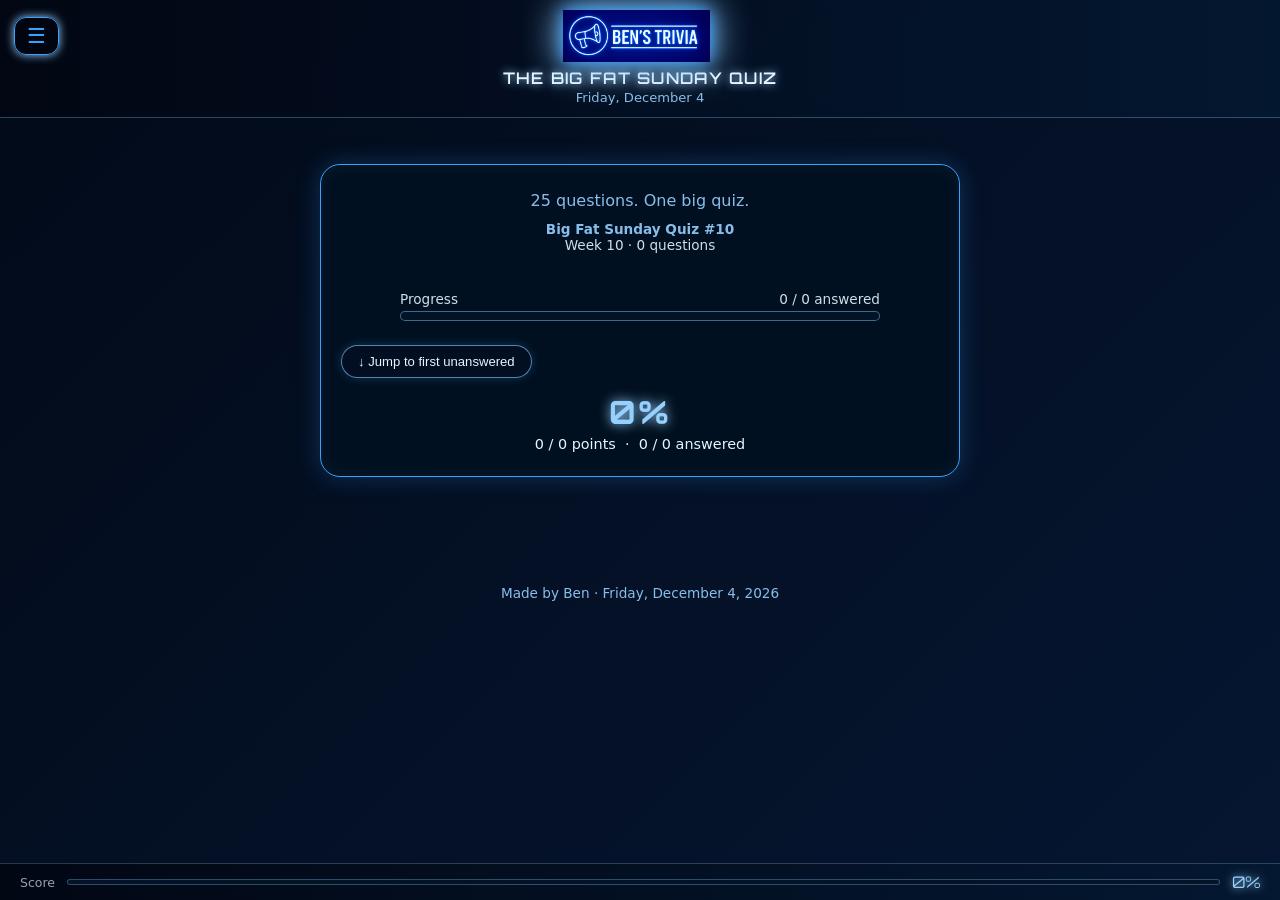
<file: big-fat-sunday-quiz.html>
<!DOCTYPE html>
<html lang="en">
<head>
  <meta charset="utf-8" />
  <link rel="preconnect" href="https://fonts.googleapis.com">
  <link href="https://fonts.googleapis.com/css2?family=Orbitron:wght@700;900&family=Inter:wght@400;500;600&display=swap" rel="stylesheet">
  <meta name="viewport" content="width=device-width, initial-scale=1" />
  <meta property="og:title" content="The Big Fat Sunday Quiz · Ben's Trivia" />
  <meta property="og:description" content="25 questions · Weekly Sunday Challenge · Try beat my score!" />
  <meta property="og:image" content="https://benjy333.github.io/Bens-Trivia/preview.png?v=2" />
  <meta property="og:image:width" content="1200" />
  <meta property="og:image:height" content="630" />
  <meta property="og:url" content="https://benjy333.github.io/Bens-Trivia/big-fat-sunday-quiz.html" />
  <meta property="og:type" content="website" />
  <title>The Big Fat Sunday Quiz</title>
  <link rel="stylesheet" href="style.css" />
  <style>
    .page-title, .score-box .percent, .leaderboard-title { font-family: 'Orbitron', sans-serif; }
    @keyframes bgShift {
      0%   { background-position: 0% 50%; }
      50%  { background-position: 100% 50%; }
      100% { background-position: 0% 50%; }
    }
    body { background: linear-gradient(-45deg, #020713, #041831, #071a3a, #020a18); background-size: 400% 400%; animation: bgShift 18s ease infinite; }
    .global-header { position: fixed; top: 0; left: 0; right: 0; z-index: 120; padding: 10px 14px 12px; background: linear-gradient(90deg, #020713ee, #041831ee); backdrop-filter: blur(10px); border-bottom: 1px solid rgba(150, 208, 255, 0.3); }
    .header-row-top { display: flex; align-items: center; justify-content: space-between; }
    .header-left { display: flex; align-items: center; gap: 12px; }
    .header-logo { height: 52px; width: auto; filter: drop-shadow(0 0 8px var(--neon)) drop-shadow(0 0 18px var(--neon-soft)); }
    .header-row-bottom { margin-top: 6px; text-align: center; }
    .page-title { margin: 0; font-size: 1rem; letter-spacing: 0.08em; text-transform: uppercase; color: var(--text); text-shadow: 0 0 8px var(--neon-soft); }
    .page-date { display: block; margin-top: 2px; font-size: 0.82rem; color: var(--neon-soft); opacity: 0.9; }
    .global-header #menu-btn { background: rgba(0,0,0,.25); border: 1.5px solid var(--neon); color: var(--neon); font-size: 1.3rem; padding: 6px 12px; border-radius: 12px; cursor: pointer; box-shadow: 0 0 10px var(--neon-soft); transition: .18s; }
    .global-header #menu-btn:hover { background: var(--neon); color: #001; }
    .menu-dropdown { position: absolute; top: 60px; left: 8px; background: var(--bg2); border: 1px solid var(--neon); border-radius: 12px; padding: 6px; box-shadow: 0 0 18px var(--neon-soft); min-width: 210px; display: none; flex-direction: column; z-index: 200; }
    .menu-dropdown a { display: block; padding: 10px 12px; color: var(--text); text-decoration: none; border-radius: 10px; font-size: 0.95rem; white-space: nowrap; }
    .menu-dropdown a:hover { background: var(--neon); color: #001; }
    body { padding-top: 140px; }
    main { display: grid; place-items: center; padding: 24px 16px 96px; }
    .quiz-shell { width: min(960px, 100%); }
    .page-subtitle { text-align: center; margin: 0 0 8px; font-size: 1rem; color: var(--neon-soft); opacity: 0.9; }
    .quiz-meta { text-align: center; font-size: 0.85rem; margin-bottom: 14px; opacity: 0.9; }
    .quiz-meta strong { color: var(--neon-soft); }
    .quiz-container { display: flex; flex-direction: column; gap: 14px; margin-bottom: 24px; }
    .question-card { background: radial-gradient(circle at top left, #12335a 0, #020a16 55%); border-radius: 16px; padding: 14px 14px 12px; border: 1px solid rgba(150, 208, 255, 0.35); box-shadow: 0 0 12px rgba(0,0,0,0.6), 0 0 18px rgba(55,161,255,0.22); transition: border-color 0.3s, box-shadow 0.3s; }
    @keyframes pulseNeon {
      0%,100% { box-shadow: 0 0 12px rgba(0,0,0,0.6), 0 0 14px rgba(55,161,255,0.25); }
      50%      { box-shadow: 0 0 12px rgba(0,0,0,0.6), 0 0 28px rgba(55,161,255,0.55); }
    }
    .question-card.current-q { border-color: rgba(150, 208, 255, 0.65); animation: pulseNeon 2.2s ease-in-out infinite; }
    @keyframes correctFlash {
      0%   { border-color: var(--good); box-shadow: 0 0 0 4px rgba(56,239,125,0.35); }
      60%  { border-color: var(--good); box-shadow: 0 0 0 8px rgba(56,239,125,0.15); }
      100% { border-color: rgba(150,208,255,0.15); box-shadow: none; }
    }
    .question-card.answered { border-color: rgba(150, 208, 255, 0.15); opacity: 0.85; }
    .question-card.flash-correct { animation: correctFlash 0.7s ease forwards; }
    .question-header { display: flex; justify-content: space-between; align-items: baseline; margin-bottom: 6px; gap: 12px; }
    .question-text { font-size: 0.97rem; font-weight: 500; margin-bottom: 10px; line-height: 1.45; }
    .question-tag { font-size: 0.7rem; text-transform: uppercase; letter-spacing: 0.06em; opacity: 0.6; white-space: nowrap; }
    .options { margin-top: 8px; display: grid; grid-template-columns: 1fr 1fr; gap: 8px; }
    @media (max-width: 600px) { .options { grid-template-columns: 1fr; } }
    .option-btn { border-radius: 999px; border: 1px solid rgba(150, 208, 255, 0.3); padding: 10px 14px; font-size: 0.9rem; cursor: pointer; background: rgba(3, 15, 34, 0.8); color: #e9f4ff; transition: 0.1s ease-out; text-align: left; width: 100%; }
    .option-btn:hover:not(:disabled) { transform: translateY(-1px); box-shadow: 0 0 12px rgba(55,161,255,0.45); border-color: var(--neon-soft); }
    .option-btn:disabled { cursor: default; }
    .option-btn.correct { border-color: var(--good); box-shadow: 0 0 14px rgba(56,239,125,0.6); background: rgba(56,239,125,0.08); }
    .option-btn.wrong { border-color: var(--bad); box-shadow: 0 0 14px rgba(255,66,102,0.6); background: rgba(255,66,102,0.08); }
    .input-row { display: flex; gap: 8px; align-items: center; margin-top: 8px; flex-wrap: wrap; }
    .question-input { flex: 1; min-width: 160px; padding: 8px 14px; border-radius: 999px; border: 1px solid rgba(150,208,255,0.6); background: rgba(0,8,18,0.85); color: #e9f4ff; font-size: 0.9rem; }
    .question-input:disabled { opacity: 0.6; cursor: default; }
    .btn-check { padding: 8px 18px; border-radius: 999px; border: 1px solid rgba(150,208,255,0.7); background: rgba(3,15,34,0.95); color: #e9f4ff; font-size: 0.85rem; cursor: pointer; white-space: nowrap; }
    .btn-check:disabled { opacity: 0.5; cursor: default; }
    .btn-check:hover:not(:disabled) { background: var(--neon-soft); color: #001; }
    .feedback { margin-top: 8px; font-size: 0.85rem; min-height: 18px; font-weight: 500; }
    .feedback.correct { color: var(--good); }
    .feedback.incorrect { color: var(--bad); }
    .feedback.partial { color: #f5c542; }
    .year-hint { font-size: 0.75rem; opacity: 0.65; margin-top: 3px; }

    /* ---- MULTI-TEXT ---- */
    .multi-text-grid { display: flex; flex-direction: column; gap: 8px; margin-top: 10px; }
    .multi-text-row { display: flex; align-items: center; gap: 8px; }
    .multi-text-num { font-size: 0.78rem; opacity: 0.5; width: 18px; text-align: right; flex-shrink: 0; }
    .multi-text-input { flex: 1; padding: 8px 14px; border-radius: 999px; border: 1px solid rgba(150,208,255,0.6); background: rgba(0,8,18,0.85); color: #e9f4ff; font-size: 0.9rem; }
    .multi-text-input:disabled { opacity: 0.6; cursor: default; }
    .multi-text-input.mt-correct { border-color: var(--good); box-shadow: 0 0 10px rgba(56,239,125,0.5); }
    .multi-text-input.mt-wrong { border-color: var(--bad); box-shadow: 0 0 10px rgba(255,66,102,0.4); }
    .multi-text-input.mt-empty { border-color: rgba(255,180,50,0.5); }
    .multi-text-hint { font-size: 0.75rem; opacity: 0.55; margin-top: 4px; }
    .multi-text-answers { margin-top: 8px; font-size: 0.82rem; opacity: 0.75; }

    .progress-wrap { max-width: 480px; margin: 0 auto 14px; text-align: left; font-size: 0.85rem; opacity: 0.9; }
    .progress-label { margin-bottom: 4px; display: flex; justify-content: space-between; gap: 8px; }
    .progress-bar-outer { width: 100%; height: 10px; border-radius: 999px; background: rgba(4,20,40,0.9); border: 1px solid rgba(150,208,255,0.5); overflow: hidden; }
    .progress-bar-inner { height: 100%; width: 0%; border-radius: 999px; background: linear-gradient(90deg, var(--neon-soft), var(--good)); transition: width 0.3s ease-out, box-shadow 0.3s ease; }
    .sticky-score { position: fixed; bottom: 0; left: 0; right: 0; z-index: 110; background: linear-gradient(90deg, #020713f0, #041831f0); backdrop-filter: blur(10px); border-top: 1px solid rgba(150,208,255,0.25); padding: 8px 20px; display: flex; align-items: center; justify-content: space-between; gap: 12px; }
    .sticky-score .ss-label { font-size: 0.78rem; opacity: 0.65; }
    .sticky-score .ss-score { font-family: 'Orbitron', sans-serif; font-size: 1rem; color: var(--neon-soft); text-shadow: 0 0 8px var(--neon-soft); }
    .sticky-score .ss-bar-outer { flex: 1; height: 6px; border-radius: 999px; background: rgba(4,20,40,0.9); border: 1px solid rgba(150,208,255,0.3); overflow: hidden; }
    .sticky-score .ss-bar-inner { height: 100%; width: 0%; border-radius: 999px; background: linear-gradient(90deg, var(--neon-soft), var(--good)); transition: width 0.3s ease-out; }
    .btn-secondary { padding: 8px 16px; border-radius: 999px; border: 1px solid rgba(150,208,255,0.6); background: rgba(3,15,34,0.9); color: #e9f4ff; font-size: 0.82rem; cursor: pointer; margin-top: 10px; }
    .btn-secondary:active { transform: translateY(1px); }
    .score-box { margin-top: 14px; text-align: center; font-size: 0.9rem; }
    .score-box .percent { font-size: 2rem; font-weight: 700; margin-bottom: 4px; color: var(--neon-soft); text-shadow: 0 0 12px var(--neon-soft); letter-spacing: 0.05em; }
    .share-panel { margin-top: 12px; flex-direction: column; align-items: center; gap: 8px; }
    .share-buttons { display: flex; flex-wrap: wrap; gap: 8px; justify-content: center; }
    .global-footer { text-align: center; padding: 12px 8px 20px; font-size: 0.85rem; color: var(--neon-soft); opacity: 0.9; }
    #confetti-canvas { position: fixed; top: 0; left: 0; width: 100%; height: 100%; pointer-events: none; z-index: 999; }
    .leaderboard-section { margin-top: 28px; border-top: 1px solid rgba(150,208,255,0.2); padding-top: 20px; }
    .leaderboard-title { text-align: center; font-size: 1rem; font-weight: 700; color: var(--neon-soft); margin-bottom: 14px; letter-spacing: 0.08em; text-shadow: 0 0 8px var(--neon-soft); }
    .submit-row { display: flex; gap: 8px; align-items: center; margin-bottom: 16px; flex-wrap: wrap; }
    .name-input { flex: 1; min-width: 140px; padding: 8px 14px; border-radius: 999px; border: 1px solid rgba(150,208,255,0.6); background: rgba(0,8,18,0.85); color: #e9f4ff; font-size: 0.9rem; }
    .btn-submit-score { padding: 8px 18px; border-radius: 999px; border: 1px solid var(--good); background: rgba(56,239,125,0.1); color: var(--good); font-size: 0.85rem; cursor: pointer; white-space: nowrap; font-weight: 600; }
    .btn-submit-score:hover { background: var(--good); color: #001; }
    .btn-submit-score:disabled { opacity: 0.4; cursor: default; }
    .leaderboard-table { width: 100%; border-collapse: collapse; font-size: 0.85rem; }
    .leaderboard-table th { text-align: left; padding: 6px 8px; color: var(--neon-soft); opacity: 0.7; font-weight: 500; border-bottom: 1px solid rgba(150,208,255,0.15); font-size: 0.75rem; text-transform: uppercase; letter-spacing: 0.05em; }
    .leaderboard-table td { padding: 8px 8px; border-bottom: 1px solid rgba(150,208,255,0.07); }
    .leaderboard-table tr:first-child td { color: #ffd700; }
    .leaderboard-table tr:nth-child(2) td { color: #c0d8e8; }
    .leaderboard-table tr:nth-child(3) td { color: #e8b87a; }
    .rank-medal { font-size: 1rem; }
    .lb-status { text-align: center; font-size: 0.82rem; opacity: 0.7; margin-top: 8px; }
    .lb-tabs { display: flex; gap: 8px; margin-bottom: 14px; justify-content: center; }
    .lb-tab { padding: 5px 14px; border-radius: 999px; border: 1px solid rgba(150,208,255,0.3); background: transparent; color: var(--neon-soft); font-size: 0.8rem; cursor: pointer; }
    .lb-tab.active { background: var(--neon); color: #001; border-color: var(--neon); }
    .btn-restart { padding: 8px 20px; border-radius: 999px; border: 1px solid rgba(150,208,255,0.4); background: transparent; color: rgba(150,208,255,0.7); font-size: 0.82rem; cursor: pointer; margin-top: 4px; transition: 0.15s; }
    .btn-restart:hover { border-color: var(--neon-soft); color: var(--neon-soft); background: rgba(150,208,255,0.05); }
    @media (max-width: 480px) { .header-logo { height: 44px; } .page-title { font-size: 0.82rem; } }
  </style>
</head>
<body>
  <canvas id="confetti-canvas"></canvas>
  <div class="sticky-score" id="sticky-score">
    <span class="ss-label">Score</span>
    <div class="ss-bar-outer"><div class="ss-bar-inner" id="ss-bar"></div></div>
    <span class="ss-score" id="ss-score">0%</span>
  </div>
  <header class="global-header">
    <div class="header-row-top">
      <button id="menu-btn">☰</button>
      <img src="logo.png" class="header-logo" alt="Ben's Trivia Logo">
      <div style="width:52px;"></div>
    </div>
    <div class="header-row-bottom">
      <h1 class="page-title">The Big Fat Sunday Quiz</h1>
      <span class="page-date" id="page-date"></span>
    </div>
    <nav class="menu-dropdown" id="menu-dropdown">
      <a href="big-fat-sunday-quiz.html">🍻 Big Fat Sunday Quiz</a>
      <a href="stats.html">📊 Quiz Stats</a>
    </nav>
  </header>

  <main>
    <section class="game-card card quiz-shell">
      <p class="page-subtitle">25 questions. One big quiz.</p>
      <div id="quiz-meta" class="quiz-meta">
        <strong id="quiz-title">Big Fat Sunday Quiz</strong><br>
        <span id="quiz-week-info">Loading…</span>
      </div>
      <div class="quiz-container" id="quiz-container"></div>
      <div class="progress-wrap">
        <div class="progress-label">
          <span>Progress</span>
          <span id="progress-text">0 / 0 answered</span>
        </div>
        <div class="progress-bar-outer">
          <div id="progress-bar" class="progress-bar-inner"></div>
        </div>
      </div>
      <button class="btn-secondary" id="jump-unanswered">↓ Jump to first unanswered</button>
      <div class="score-box" id="score-box"></div>
      <div class="share-panel" id="share-panel" style="display:none;">
        <div class="share-buttons">
          <button class="btn-secondary" id="share-whatsapp">Share via WhatsApp</button>
          <button class="btn-secondary" id="copy-result">Copy result</button>
        </div>
        <div id="share-status" style="font-size:11px;opacity:0.8;margin-top:6px;"></div>
        <div style="margin-top:16px;border-top:1px solid rgba(150,208,255,0.15);padding-top:14px;text-align:center;">
          <button class="btn-restart" id="btn-restart">↺ Restart Quiz</button>
          <div style="font-size:0.75rem;opacity:0.5;margin-top:6px;">This will clear your answers and start fresh</div>
        </div>
      </div>
      <div class="leaderboard-section" id="leaderboard-section" style="display:none;">
        <div class="leaderboard-title">🏆 This Week's Leaderboard</div>
        <div class="submit-row" id="submit-row">
          <input class="name-input" id="player-name" placeholder="Your name…" maxlength="20" />
          <button class="btn-submit-score" id="btn-submit-score">Submit Score</button>
        </div>
        <div id="submit-status" class="lb-status"></div>
        <div id="leaderboard-locked" style="text-align:center;padding:24px 16px;opacity:0.7;">
          <div style="font-size:1.5rem;margin-bottom:8px;">🔒</div>
          <div style="font-size:0.88rem;">Enter your name and submit your score to unlock the leaderboard</div>
        </div>
        <div id="leaderboard-unlocked" style="display:none;">
          <div class="lb-tabs">
            <button class="lb-tab active" id="tab-week" onclick="switchTab('week')">This Week</button>
            <button class="lb-tab" id="tab-all" onclick="switchTab('all')">All Time</button>
          </div>
          <table class="leaderboard-table">
            <thead><tr><th>#</th><th>Name</th><th>Score</th><th>%</th></tr></thead>
            <tbody id="leaderboard-body">
              <tr><td colspan="4" style="text-align:center;opacity:0.5;padding:16px;">Loading…</td></tr>
            </tbody>
          </table>
        </div>
      </div>
      <div id="instagram-handle" style="display:none; text-align:center; margin-top:20px; padding:16px; border-top:1px solid rgba(150,208,255,0.15);">
        <div style="font-size:0.78rem; opacity:0.6; text-transform:uppercase; letter-spacing:0.08em; margin-bottom:8px;">Want to see the weekly leaderboard?</div>
        <a href="https://instagram.com/benstrivia" target="_blank" style="display:inline-flex; align-items:center; gap:8px; padding:10px 20px; border-radius:999px; border:1.5px solid rgba(150,208,255,0.5); background:rgba(3,15,34,0.9); color:#e9f4ff; text-decoration:none; font-size:0.95rem; font-weight:600; box-shadow:0 0 12px rgba(55,161,255,0.25); transition:0.15s;" onmouseover="this.style.background='var(--neon)';this.style.color='#001';" onmouseout="this.style.background='rgba(3,15,34,0.9)';this.style.color='#e9f4ff';">📸 Follow @benstrivia</a>
        <div style="font-size:0.72rem; opacity:0.45; margin-top:8px;">New quiz every Sunday 🍺</div>
      </div>
    </section>
  </main>
  <footer class="global-footer" id="footer-text"></footer>

<script>
(function() {
  const today = new Date();
  const opts = { weekday:"long", day:"numeric", month:"long" };
  document.getElementById("page-date").textContent = today.toLocaleDateString(undefined, opts);
  document.getElementById("footer-text").textContent = "Made by Ben · " + today.toLocaleDateString(undefined, { ...opts, year:"numeric" });
})();

const menuBtn = document.getElementById("menu-btn");
const menuDropdown = document.getElementById("menu-dropdown");
menuBtn.addEventListener("click", () => { menuDropdown.style.display = menuDropdown.style.display === "flex" ? "none" : "flex"; });
document.addEventListener("click", e => { if (!menuDropdown.contains(e.target) && !menuBtn.contains(e.target)) menuDropdown.style.display = "none"; });

let questions = [];
let states = [];
const container = document.getElementById("quiz-container");
const scoreBox  = document.getElementById("score-box");
const progText  = document.getElementById("progress-text");
const progBar   = document.getElementById("progress-bar");

/* ================================================================
   ANSWER MATCHING
   ================================================================ */
function levenshtein(a, b) {
  const dp = Array.from({ length: a.length + 1 }, (_, i) => Array.from({ length: b.length + 1 }, (_, j) => i || j));
  for (let i = 1; i <= a.length; i++)
    for (let j = 1; j <= b.length; j++)
      dp[i][j] = a[i-1] === b[j-1] ? dp[i-1][j-1] : 1 + Math.min(dp[i-1][j], dp[i][j-1], dp[i-1][j-1]);
  return dp[a.length][b.length];
}

function fuzzyMatch(input, target) {
  if (input === target) return true;
  if (input.length < Math.ceil(target.length * 0.6)) return false;
  if (input.includes(target) || target.includes(input)) return true;
  const tolerance = target.length > 6 ? 2 : 1;
  return levenshtein(input, target) <= tolerance;
}

function isCorrect(val, q) {
  const input = val.trim().toLowerCase();
  const accepted = [q.correctAnswer.toLowerCase()];
  if (q.acceptedAnswers && q.acceptedAnswers.length > 0) {
    q.acceptedAnswers.forEach(a => { const lower = a.toLowerCase(); if (!accepted.includes(lower)) accepted.push(lower); });
  }
  return accepted.some(target => fuzzyMatch(input, target));
}

/* ---- LOCALSTORAGE ---- */
function getSaveKey(quizTitle) { return `bens-trivia-progress:${quizTitle}`; }
function getSubmitKey(quizTitle) { return `bens-trivia-submitted:${quizTitle}`; }
function saveProgress(quizTitle) {
  const save = { savedAt: Date.now(), states: states.map(s => ({ checked: s.checked, points: s.points, maxPoints: s.maxPoints, chosenIndex: s.chosenIndex, chosenValue: s.chosenValue, chosenValues: s.chosenValues })) };
  try { localStorage.setItem(getSaveKey(quizTitle), JSON.stringify(save)); } catch(e) {}
}
function saveSubmission(quizTitle, name) { try { localStorage.setItem(getSubmitKey(quizTitle), name); } catch(e) {} }
function loadSubmission(quizTitle) { try { return localStorage.getItem(getSubmitKey(quizTitle)) || null; } catch(e) { return null; } }
function clearSubmission(quizTitle) { try { localStorage.removeItem(getSubmitKey(quizTitle)); } catch(e) {} }
function loadSavedProgress(quizTitle) { try { const raw = localStorage.getItem(getSaveKey(quizTitle)); return raw ? JSON.parse(raw) : null; } catch(e) { return null; } }
function clearOldSaves(currentTitle, allTitles) { allTitles.forEach(title => { if (title !== currentTitle) { try { localStorage.removeItem(getSaveKey(title)); } catch(e) {} } }); }

/* ---- LOAD QUIZ ---- */
(async function loadQuiz() {
  try {
    const res  = await fetch("weekly_quizzes.json");
    const data = await res.json();
    data_start_date = data.start_date;
    const base    = new Date("2026-04-11T15:00:00Z"); /* TEMP for testing — change back to 2026-04-18T15:00:00Z after */
    const diffMs  = Date.now() - base.getTime();
    const weekIdx = Math.min(Math.max(Math.floor(diffMs / (7 * 86400000)), 0), data.weekly_quizzes.length - 1);
    const quiz    = data.weekly_quizzes[weekIdx];
    questions = quiz.questions;
    document.getElementById("quiz-title").textContent = quiz.title;
    document.getElementById("quiz-week-info").textContent = `Week ${weekIdx + 1} · ${questions.length} questions`;
    const allTitles = data.weekly_quizzes.map(q => q.title);
    clearOldSaves(quiz.title, allTitles);
    const saved = loadSavedProgress(quiz.title);
    if (saved && saved.states && saved.states.length === questions.length) {
      states = saved.states;
    } else {
      states = questions.map(q => ({ checked: false, points: 0, maxPoints: q.maxPoints || 1, chosenIndex: null, chosenValue: null, chosenValues: null }));
    }
    renderQuiz();
    currentQuizTitle = quiz.title;
    if (saved && saved.states) restoreAnswers();
    updateProgress();
  } catch(err) {
    console.error("Failed to load quiz:", err);
    document.getElementById("quiz-week-info").textContent = "Error loading quiz – check console.";
  }
})();

/* ---- RESTORE SAVED ANSWERS ---- */
function restoreAnswers() {
  states.forEach((s, i) => {
    if (!s.checked) return;
    const q = questions[i];
    const card = document.getElementById(`card-${i}`);
    if (!card) return;
    if (q.type === "mcq") {
      const btns = card.querySelectorAll(".option-btn");
      btns.forEach((btn, bi) => { if (bi === q.correctIndex) btn.classList.add("correct"); else if (s.chosenIndex !== null && bi === s.chosenIndex) btn.classList.add("wrong"); });
      setFeedback(i, s.points === 0 ? `✗ The answer was: ${q.options[q.correctIndex]}` : "✓ Correct!", s.points === 0 ? "incorrect" : "correct");
    } else if (q.type === "text-exact") {
      if (s.points > 0) { setFeedback(i, "✓ Correct!", "correct"); }
      else { const inp = card.querySelector(".question-input"); if (inp && s.chosenValue) inp.value = s.chosenValue; setFeedback(i, `✗ The answer was: ${q.correctAnswer}`, "incorrect"); }
    } else if (q.type === "numeric") {
      if (s.points > 0) { setFeedback(i, "✓ Correct!", "correct"); }
      else { const inp = card.querySelector(".question-input"); if (inp && s.chosenValue !== null) inp.value = s.chosenValue; setFeedback(i, `✗ The answer was: ${q.correctNumber}`, "incorrect"); }
    } else if (q.type === "year") {
      const inp = card.querySelector(".question-input");
      if (inp && s.chosenValue !== null) inp.value = s.chosenValue;
      if (s.points === 2) setFeedback(i, `✓ Correct! ${q.correctYear} — full 2 points!`, "correct");
      else if (s.points === 1) setFeedback(i, `Almost! The answer was ${q.correctYear} — 1 point.`, "partial");
      else setFeedback(i, `✗ The answer was: ${q.correctYear}`, "incorrect");
    } else if (q.type === "multi-text") {
      restoreMultiText(card, q, i, s);
    }
    card.querySelectorAll("input, button.option-btn, button.btn-check").forEach(el => el.disabled = true);
    card.classList.remove("current-q");
    card.classList.add("answered");
  });
  const firstUnanswered = states.findIndex(s => !s.checked);
  if (firstUnanswered !== -1) { const card = document.getElementById(`card-${firstUnanswered}`); if (card) card.classList.add("current-q"); }
  const allDone = states.every(s => s.checked);
  if (allDone) {
    document.getElementById("share-panel").style.display = "flex";
    document.getElementById("instagram-handle").style.display = "block";
    showLeaderboard();
    const savedName = loadSubmission(currentQuizTitle);
    if (savedName) {
      scoreSubmitted = true;
      document.getElementById("player-name").value = savedName;
      document.getElementById("submit-row").style.display = "none";
      document.getElementById("submit-status").textContent = `✓ Already submitted as ${savedName}`;
      document.getElementById("leaderboard-locked").style.display = "none";
      document.getElementById("leaderboard-unlocked").style.display = "block";
    }
  }
}

function restoreMultiText(card, q, i, s) {
  const saved = s.chosenValues || [];
  const inputs = card.querySelectorAll(".multi-text-input");
  /* Work out which canonical answer each slot matched */
  const usedAnswerIdxs = new Set();
  inputs.forEach((inp, slotIdx) => {
    const val = saved[slotIdx] || "";
    inp.value = val;
    if (!val.trim()) { inp.classList.add("mt-empty"); return; }
    /* Find which acceptedAnswers group this value matched */
    let matched = false;
    q.acceptedAnswers.forEach((group, aIdx) => {
      if (matched || usedAnswerIdxs.has(aIdx)) return;
      const targets = Array.isArray(group) ? group : [group];
      if (targets.some(t => fuzzyMatch(val.trim().toLowerCase(), t.toLowerCase()))) {
        matched = true;
        usedAnswerIdxs.add(aIdx);
      }
    });
    inp.classList.add(matched ? "mt-correct" : "mt-wrong");
  });
  /* Show the correct answers */
  const correctList = q.answers.map(a => a.charAt(0).toUpperCase() + a.slice(1)).join(", ");
  const answersDiv = document.createElement("div");
  answersDiv.className = "multi-text-answers";
  answersDiv.textContent = `Answers: ${correctList}`;
  card.querySelector(".multi-text-grid").after(answersDiv);
  const pts = s.points;
  const max = q.maxPoints;
  setFeedback(i, pts === max ? `✓ Perfect! ${pts}/${max} points!` : pts > 0 ? `${pts}/${max} points` : `✗ 0/${max} points`, pts === max ? "correct" : pts > 0 ? "partial" : "incorrect");
}

/* ---- RENDER ---- */
function renderQuiz() {
  container.innerHTML = "";
  questions.forEach((q, i) => {
    const card = document.createElement("div");
    card.className = "question-card" + (i === 0 ? " current-q" : "");
    card.id = `card-${i}`;
    const header = document.createElement("div");
    header.className = "question-header";
    header.innerHTML = `<span style="font-size:0.78rem;opacity:0.6;">Q${i+1} of ${questions.length}</span><span class="question-tag">${q.tag || ""}</span>`;
    card.appendChild(header);
    const txt = document.createElement("div");
    txt.className = "question-text";
    txt.textContent = q.text;
    card.appendChild(txt);
    if      (q.type === "mcq")        renderMCQ(card, q, i);
    else if (q.type === "text-exact") renderTextExact(card, q, i);
    else if (q.type === "numeric")    renderNumeric(card, q, i);
    else if (q.type === "year")       renderYear(card, q, i);
    else if (q.type === "multi-text") renderMultiText(card, q, i);
    const fb = document.createElement("div");
    fb.id = `feedback-${i}`;
    fb.className = "feedback";
    card.appendChild(fb);
    container.appendChild(card);
  });
}

function renderMCQ(card, q, i) {
  const grid = document.createElement("div");
  grid.className = "options";
  q.options.forEach((opt, oi) => {
    const btn = document.createElement("button");
    btn.className = "option-btn";
    btn.textContent = opt;
    btn.onclick = () => checkMCQ(i, oi);
    grid.appendChild(btn);
  });
  card.appendChild(grid);
}

function renderTextExact(card, q, i) {
  const row = document.createElement("div");
  row.className = "input-row";
  const input = document.createElement("input");
  input.type = "text"; input.className = "question-input"; input.id = `input-${i}`; input.placeholder = "Type your answer…";
  input.addEventListener("keydown", e => { if (e.key === "Enter") checkTextExact(i); });
  const btn = document.createElement("button");
  btn.className = "btn-check"; btn.id = `btn-${i}`; btn.textContent = "Check";
  btn.onclick = () => checkTextExact(i);
  row.appendChild(input); row.appendChild(btn); card.appendChild(row);
}

function renderNumeric(card, q, i) {
  const row = document.createElement("div");
  row.className = "input-row";
  const input = document.createElement("input");
  input.type = "number"; input.className = "question-input"; input.id = `input-${i}`; input.placeholder = "Enter number…";
  input.addEventListener("keydown", e => { if (e.key === "Enter") checkNumeric(i); });
  const btn = document.createElement("button");
  btn.className = "btn-check"; btn.id = `btn-${i}`; btn.textContent = "Check";
  btn.onclick = () => checkNumeric(i);
  row.appendChild(input); row.appendChild(btn); card.appendChild(row);
}

function renderYear(card, q, i) {
  const hint = document.createElement("div");
  hint.className = "year-hint"; hint.textContent = "Exact year = 2 pts · 1 year off = 1 pt";
  card.appendChild(hint);
  const row = document.createElement("div");
  row.className = "input-row";
  const input = document.createElement("input");
  input.type = "number"; input.className = "question-input"; input.id = `input-${i}`; input.placeholder = "Enter year…";
  input.addEventListener("keydown", e => { if (e.key === "Enter") checkYear(i); });
  const btn = document.createElement("button");
  btn.className = "btn-check"; btn.id = `btn-${i}`; btn.textContent = "Check";
  btn.onclick = () => checkYear(i);
  row.appendChild(input); row.appendChild(btn); card.appendChild(row);
}

/* ---- MULTI-TEXT RENDER ---- */
function renderMultiText(card, q, i) {
  const hint = document.createElement("div");
  hint.className = "multi-text-hint";
  hint.textContent = `1 point per correct answer · ${q.maxPoints} points total`;
  card.appendChild(hint);

  const grid = document.createElement("div");
  grid.className = "multi-text-grid";

  for (let slot = 0; slot < q.answers.length; slot++) {
    const row = document.createElement("div");
    row.className = "multi-text-row";
    const num = document.createElement("span");
    num.className = "multi-text-num";
    num.textContent = `${slot + 1}.`;
    const input = document.createElement("input");
    input.type = "text";
    input.className = "multi-text-input";
    input.id = `input-${i}-${slot}`;
    input.placeholder = `Answer ${slot + 1}…`;
    input.addEventListener("keydown", e => { if (e.key === "Enter") { const next = card.querySelector(`#input-${i}-${slot + 1}`); if (next) next.focus(); else checkMultiText(i); } });
    row.appendChild(num);
    row.appendChild(input);
    grid.appendChild(row);
  }
  card.appendChild(grid);

  const btn = document.createElement("button");
  btn.className = "btn-check";
  btn.id = `btn-${i}`;
  btn.textContent = "Check answers";
  btn.style.marginTop = "12px";
  btn.onclick = () => checkMultiText(i);
  card.appendChild(btn);
}

/* ---- CHECK MULTI-TEXT ---- */
function checkMultiText(i) {
  if (states[i].checked) return;
  const q = questions[i];
  const card = document.getElementById(`card-${i}`);
  const inputs = card.querySelectorAll(".multi-text-input");

  /* Collect all typed values */
  const typedValues = Array.from(inputs).map(inp => inp.value.trim());
  states[i].chosenValues = typedValues;

  /* Match each typed value against acceptedAnswers groups (each group = one correct answer) */
  /* Each group can only be claimed once */
  const usedAnswerIdxs = new Set();
  const slotResults = typedValues.map(val => {
    if (!val) return false;
    const valLower = val.toLowerCase();
    for (let aIdx = 0; aIdx < q.acceptedAnswers.length; aIdx++) {
      if (usedAnswerIdxs.has(aIdx)) continue;
      const group = q.acceptedAnswers[aIdx];
      const targets = Array.isArray(group) ? group : [group];
      if (targets.some(t => fuzzyMatch(valLower, t.toLowerCase()))) {
        usedAnswerIdxs.add(aIdx);
        return true;
      }
    }
    return false;
  });

  /* Style each input */
  inputs.forEach((inp, slotIdx) => {
    const val = typedValues[slotIdx];
    if (!val) inp.classList.add("mt-empty");
    else if (slotResults[slotIdx]) inp.classList.add("mt-correct");
    else inp.classList.add("mt-wrong");
  });

  const pts = slotResults.filter(Boolean).length;
  states[i].points = pts;

  /* Show correct answers */
  const correctList = q.answers.map(a => a.charAt(0).toUpperCase() + a.slice(1)).join(", ");
  const answersDiv = document.createElement("div");
  answersDiv.className = "multi-text-answers";
  answersDiv.textContent = `Answers: ${correctList}`;
  card.querySelector(".multi-text-grid").after(answersDiv);

  const max = q.maxPoints;
  if (pts === max) setFeedback(i, `✓ Perfect! ${pts}/${max} points!`, "correct");
  else if (pts > 0) setFeedback(i, `${pts}/${max} points`, "partial");
  else setFeedback(i, `✗ 0/${max} points`, "incorrect");

  lockCard(i, pts > 0);
}

/* ---- CHECK FUNCTIONS ---- */
function lockCard(i, wasCorrect) {
  const card = document.getElementById(`card-${i}`);
  card.querySelectorAll("input, button.option-btn, button.btn-check").forEach(el => el.disabled = true);
  card.classList.remove("current-q");
  if (wasCorrect) { card.classList.add("flash-correct"); setTimeout(() => { card.classList.remove("flash-correct"); card.classList.add("answered"); }, 700); }
  else { card.classList.add("answered"); }
  states[i].checked = true;
  saveProgress(document.getElementById("quiz-title").textContent);
  updateProgress();
  setTimeout(() => { const next = states.findIndex((s, idx) => idx > i && !s.checked); if (next !== -1) { document.getElementById(`card-${next}`).classList.add("current-q"); } }, 500);
}

function setFeedback(i, msg, type) { const fb = document.getElementById(`feedback-${i}`); fb.textContent = msg; fb.className = `feedback ${type}`; }

function checkMCQ(i, chosen) {
  if (states[i].checked) return;
  const q = questions[i];
  const card = document.getElementById(`card-${i}`);
  const btns = card.querySelectorAll(".option-btn");
  btns.forEach((btn, bi) => { if (bi === q.correctIndex) btn.classList.add("correct"); else if (bi === chosen) btn.classList.add("wrong"); });
  const mcqCorrect = chosen === q.correctIndex;
  states[i].chosenIndex = chosen;
  if (mcqCorrect) { states[i].points = q.maxPoints; setFeedback(i, "✓ Correct!", "correct"); }
  else { setFeedback(i, `✗ The answer was: ${q.options[q.correctIndex]}`, "incorrect"); }
  lockCard(i, mcqCorrect);
}

function checkTextExact(i) {
  if (states[i].checked) return;
  const q = questions[i];
  const input = document.getElementById(`input-${i}`);
  const val = input.value;
  if (!val.trim()) { setFeedback(i, "Please type an answer first.", ""); return; }
  const textCorrect = isCorrect(val, q);
  states[i].chosenValue = val.trim();
  if (textCorrect) { states[i].points = q.maxPoints; setFeedback(i, "✓ Correct!", "correct"); }
  else { setFeedback(i, `✗ The answer was: ${q.correctAnswer}`, "incorrect"); }
  lockCard(i, textCorrect);
}

function checkNumeric(i) {
  if (states[i].checked) return;
  const q = questions[i];
  const input = document.getElementById(`input-${i}`);
  const val = parseFloat(input.value);
  if (isNaN(val)) { setFeedback(i, "Please enter a number.", ""); return; }
  const numCorrect = val === q.correctNumber;
  states[i].chosenValue = val;
  if (numCorrect) { states[i].points = q.maxPoints; setFeedback(i, "✓ Correct!", "correct"); }
  else { setFeedback(i, `✗ The answer was: ${q.correctNumber}`, "incorrect"); }
  lockCard(i, numCorrect);
}

function checkYear(i) {
  if (states[i].checked) return;
  const q = questions[i];
  const input = document.getElementById(`input-${i}`);
  const val = parseInt(input.value, 10);
  if (isNaN(val)) { setFeedback(i, "Please enter a year.", ""); return; }
  states[i].chosenValue = val;
  const diff = Math.abs(val - q.correctYear);
  let pts = 0;
  if (diff === 0) pts = 2; else if (diff === 1) pts = 1;
  states[i].points = pts;
  if (diff === 0) setFeedback(i, `✓ Correct! ${q.correctYear} — full 2 points!`, "correct");
  else if (diff === 1) setFeedback(i, `Almost! The answer was ${q.correctYear} — 1 point.`, "partial");
  else setFeedback(i, `✗ The answer was: ${q.correctYear}`, "incorrect");
  lockCard(i, pts > 0);
}

/* ---- PROGRESS + SCORE ---- */
let _animFrame = null;
function updateProgress() {
  const answered = states.filter(s => s.checked).length;
  const total    = states.length;
  const earned   = states.reduce((s, x) => s + x.points, 0);
  const maxPts   = states.reduce((s, x) => s + x.maxPoints, 0);
  const pct      = maxPts ? Math.round((earned / maxPts) * 100) : 0;
  const progPct  = total ? Math.round((answered / total) * 100) : 0;
  progText.textContent = `${answered} / ${total} answered`;
  progBar.style.width  = progPct + "%";
  const glowAlpha = 0.3 + (progPct / 100) * 0.7;
  progBar.style.boxShadow = `0 0 ${8 + progPct * 0.18}px rgba(55,161,255,${glowAlpha}), 0 0 ${14 + progPct * 0.2}px rgba(56,239,125,${glowAlpha})`;
  document.getElementById("ss-bar").style.width = pct + "%";
  document.getElementById("ss-score").textContent = pct + "%";
  const percentEl = scoreBox.querySelector(".percent");
  const currentPct = percentEl ? (parseInt(percentEl.textContent) || 0) : 0;
  if (_animFrame) cancelAnimationFrame(_animFrame);
  scoreBox.innerHTML = `<div class="percent">${currentPct}%</div><div>${earned} / ${maxPts} points &nbsp;·&nbsp; ${answered} / ${total} answered</div>`;
  animateCounter(scoreBox.querySelector(".percent"), currentPct, pct);
  if (answered === total && total > 0) {
    document.getElementById("share-panel").style.display = "flex";
    document.getElementById("instagram-handle").style.display = "block";
    showLeaderboard();
    if (pct >= 60) launchConfetti(pct);
  }
}

function animateCounter(el, from, to) {
  const duration = 600; const start = performance.now();
  function step(now) { const t = Math.min((now - start) / duration, 1); const ease = 1 - Math.pow(1 - t, 3); el.textContent = Math.round(from + (to - from) * ease) + "%"; if (t < 1) _animFrame = requestAnimationFrame(step); }
  _animFrame = requestAnimationFrame(step);
}

/* ---- CONFETTI ---- */
function launchConfetti(pct) {
  const canvas = document.getElementById("confetti-canvas"); const ctx = canvas.getContext("2d");
  canvas.width = window.innerWidth; canvas.height = window.innerHeight;
  const count = Math.floor(80 + pct * 1.2);
  const colours = ["#37a1ff","#96d0ff","#38ef7d","#ffd700","#ff4266","#fff"];
  const pieces = Array.from({ length: count }, () => ({ x: Math.random() * canvas.width, y: -20 - Math.random() * 200, r: 4 + Math.random() * 6, d: 2 + Math.random() * 4, col: colours[Math.floor(Math.random() * colours.length)], tilt: Math.random() * 10 - 5, tiltSpeed: 0.1 + Math.random() * 0.15, angle: 0 }));
  let frame = 0;
  function draw() { ctx.clearRect(0, 0, canvas.width, canvas.height); pieces.forEach(p => { p.angle += p.tiltSpeed; p.y += p.d; p.x += Math.sin(p.angle) * 1.5; p.tilt = Math.sin(p.angle) * 12; ctx.beginPath(); ctx.lineWidth = p.r; ctx.strokeStyle = p.col; ctx.moveTo(p.x + p.tilt + p.r / 2, p.y); ctx.lineTo(p.x + p.tilt, p.y + p.tilt + p.r / 2); ctx.stroke(); }); frame++; if (frame < 180) requestAnimationFrame(draw); else ctx.clearRect(0, 0, canvas.width, canvas.height); }
  draw();
}

document.getElementById("jump-unanswered").addEventListener("click", () => { const idx = states.findIndex(s => !s.checked); if (idx === -1) scoreBox.scrollIntoView({ behavior: "smooth" }); else document.getElementById(`card-${idx}`).scrollIntoView({ behavior: "smooth", block: "center" }); });

/* ---- SHARE ---- */
function buildShareText() {
  const earned = states.reduce((s, x) => s + x.points, 0); const maxPts = states.reduce((s, x) => s + x.maxPoints, 0); const pct = maxPts ? Math.round((earned / maxPts) * 100) : 0; const title = document.getElementById("quiz-title").textContent;
  return `I just played "${title}" on Ben's Trivia!\n\nMy score: ${earned}/${maxPts} (${pct}%)\n\nTry to beat my score:\nhttps://benjy333.github.io/Bens-Trivia/big-fat-sunday-quiz.html`;
}
document.getElementById("share-whatsapp").addEventListener("click", () => { window.open("https://wa.me/?text=" + encodeURIComponent(buildShareText()), "_blank"); });
document.getElementById("copy-result").addEventListener("click", () => { navigator.clipboard.writeText(buildShareText()).then(() => { document.getElementById("share-status").textContent = "Copied!"; setTimeout(() => document.getElementById("share-status").textContent = "", 2000); }); });

/* ================================================================
   SUPABASE LEADERBOARD
   ================================================================ */
const SUPA_URL = "https://cxgndxmvyerwejwyitrf.supabase.co";
const SUPA_KEY = "sb_publishable_LMgLiRKeCPREBMa9r-pEOQ_et-2xo0L";
let currentTab = "week"; let currentQuizTitle = ""; let scoreSubmitted = false;

function showLeaderboard() { document.getElementById("leaderboard-section").style.display = "block"; currentQuizTitle = document.getElementById("quiz-title").textContent; loadLeaderboard(); }
function switchTab(tab) { currentTab = tab; document.getElementById("tab-week").classList.toggle("active", tab === "week"); document.getElementById("tab-all").classList.toggle("active", tab === "all"); loadLeaderboard(); }

async function loadLeaderboard() {
  const tbody = document.getElementById("leaderboard-body");
  tbody.innerHTML = `<tr><td colspan="4" style="text-align:center;opacity:0.5;padding:16px;">Loading…</td></tr>`;
  try {
    let url = `${SUPA_URL}/rest/v1/leaderboard?select=player_name,score,max_score,percent,submitted_at&order=score.desc,percent.desc&limit=100`;
    if (currentTab === "week") {
      const base = new Date("2026-04-11T15:00:00Z"); /* TEMP */ const diffMs = Date.now() - base.getTime(); const weekIdx = Math.max(Math.floor(diffMs / (7 * 86400000)), 0);
      const weekStart = new Date(base.getTime() + weekIdx * 7 * 86400000); const weekEnd = new Date(weekStart.getTime() + 7 * 86400000);
      url += `&quiz_title=eq.${encodeURIComponent(currentQuizTitle)}&submitted_at=gte.${weekStart.toISOString()}&submitted_at=lt.${weekEnd.toISOString()}`;
    } else { url += `&quiz_title=eq.${encodeURIComponent(currentQuizTitle)}`; }
    const res = await fetch(url, { headers: { "apikey": SUPA_KEY, "Authorization": `Bearer ${SUPA_KEY}` } });
    const rows = await res.json();
    if (!rows.length) { tbody.innerHTML = `<tr><td colspan="4" style="text-align:center;opacity:0.5;padding:16px;">No scores yet — be the first!</td></tr>`; return; }
    let ranks = []; let currentRank = 0;
    rows.forEach((r, i) => { if (i === 0 || r.score !== rows[i-1].score || r.percent !== rows[i-1].percent) { currentRank = i; } ranks.push(currentRank); });
    const medals = ["🥇","🥈","🥉"];
    const podium = rows.filter((r, i) => ranks[i] <= 2);
    tbody.innerHTML = podium.map((r, i) => `<tr><td><span class="rank-medal">${medals[ranks[i]] || (ranks[i]+1)}</span></td><td>${escapeHtml(r.player_name)}</td><td>${r.score} / ${r.max_score}</td><td>${r.percent}%</td></tr>`).join("");
    tbody.innerHTML += `<tr><td colspan="4" style="text-align:center;font-size:0.75rem;opacity:0.5;padding:8px 0;">${rows.length} player${rows.length !== 1 ? "s" : ""} this week</td></tr>`;
    const submittedName = document.getElementById("player-name").value.trim();
    if (submittedName && scoreSubmitted) {
      const userIdx = rows.findIndex(r => r.player_name === submittedName);
      const podiumSize = rows.filter((r, i) => ranks[i] <= 2).length;
      if (userIdx !== -1 && userIdx >= podiumSize) {
        const userRank = ranks[userIdx] + 1; const suffix = userRank === 1 ? "st" : userRank === 2 ? "nd" : userRank === 3 ? "rd" : "th";
        tbody.innerHTML += `<tr><td colspan="4" style="text-align:center;opacity:0.4;padding:4px 0;font-size:0.75rem;">···</td></tr><tr><td style="color:var(--neon-soft);font-weight:600;">${userRank}${suffix}</td><td style="color:var(--neon-soft);font-weight:600;">${escapeHtml(submittedName)} (you)</td><td style="color:var(--neon-soft);">${rows[userIdx].score} / ${rows[userIdx].max_score}</td><td style="color:var(--neon-soft);">${rows[userIdx].percent}%</td></tr>`;
      }
    }
  } catch(err) { tbody.innerHTML = `<tr><td colspan="4" style="text-align:center;opacity:0.5;padding:16px;">Could not load scores.</td></tr>`; }
}

document.getElementById("btn-submit-score").addEventListener("click", async () => {
  if (scoreSubmitted) return;
  const nameEl = document.getElementById("player-name"); const name = nameEl.value.trim();
  if (!name) { nameEl.focus(); return; }
  const earned = states.reduce((s, x) => s + x.points, 0); const maxPts = states.reduce((s, x) => s + x.maxPoints, 0); const pct = maxPts ? Math.round((earned / maxPts) * 100) : 0;
  const btn = document.getElementById("btn-submit-score"); btn.disabled = true; btn.textContent = "Submitting…";
  try {
    const res = await fetch(`${SUPA_URL}/rest/v1/leaderboard`, { method: "POST", headers: { "apikey": SUPA_KEY, "Authorization": `Bearer ${SUPA_KEY}`, "Content-Type": "application/json", "Prefer": "return=minimal" }, body: JSON.stringify({ player_name: name, quiz_title: currentQuizTitle, score: earned, max_score: maxPts, percent: pct }) });
    if (res.ok) {
      scoreSubmitted = true; saveSubmission(currentQuizTitle, name);
      const questionRows = questions.map((q, i) => ({ quiz_title: currentQuizTitle, question_id: q.id, correct: states[i].points > 0, points_earned: states[i].points }));
      fetch(`${SUPA_URL}/rest/v1/question_stats`, { method: "POST", headers: { "apikey": SUPA_KEY, "Authorization": `Bearer ${SUPA_KEY}`, "Content-Type": "application/json", "Prefer": "return=minimal" }, body: JSON.stringify(questionRows) });
      document.getElementById("submit-status").textContent = `✓ Score submitted! Good luck, ${name}!`;
      document.getElementById("submit-row").style.display = "none";
      document.getElementById("leaderboard-locked").style.display = "none";
      document.getElementById("leaderboard-unlocked").style.display = "block";
      loadLeaderboard();
    } else { btn.disabled = false; btn.textContent = "Submit Score"; document.getElementById("submit-status").textContent = "Something went wrong. Try again."; }
  } catch(err) { btn.disabled = false; btn.textContent = "Submit Score"; document.getElementById("submit-status").textContent = "Could not connect. Check your internet."; }
});

document.getElementById("player-name").addEventListener("keydown", e => { if (e.key === "Enter") document.getElementById("btn-submit-score").click(); });
function escapeHtml(str) { return str.replace(/&/g,"&amp;").replace(/</g,"&lt;").replace(/>/g,"&gt;"); }

document.getElementById("btn-restart").addEventListener("click", () => {
  const quizTitle = document.getElementById("quiz-title").textContent;
  try { localStorage.removeItem(getSaveKey(quizTitle)); } catch(e) {}
  clearSubmission(quizTitle);
  states = questions.map(q => ({ checked: false, points: 0, maxPoints: q.maxPoints || 1, chosenIndex: null, chosenValue: null, chosenValues: null }));
  scoreSubmitted = false;
  document.getElementById("share-panel").style.display = "none";
  document.getElementById("leaderboard-section").style.display = "none";
  document.getElementById("leaderboard-locked").style.display = "block";
  document.getElementById("leaderboard-unlocked").style.display = "none";
  document.getElementById("instagram-handle").style.display = "none";
  document.getElementById("ss-bar").style.width = "0%";
  document.getElementById("ss-score").textContent = "0%";
  renderQuiz(); updateProgress();
  window.scrollTo({ top: 0, behavior: "smooth" });
});

let data_start_date = "2026-04-18";
</script>
</body>
</html>
</file>
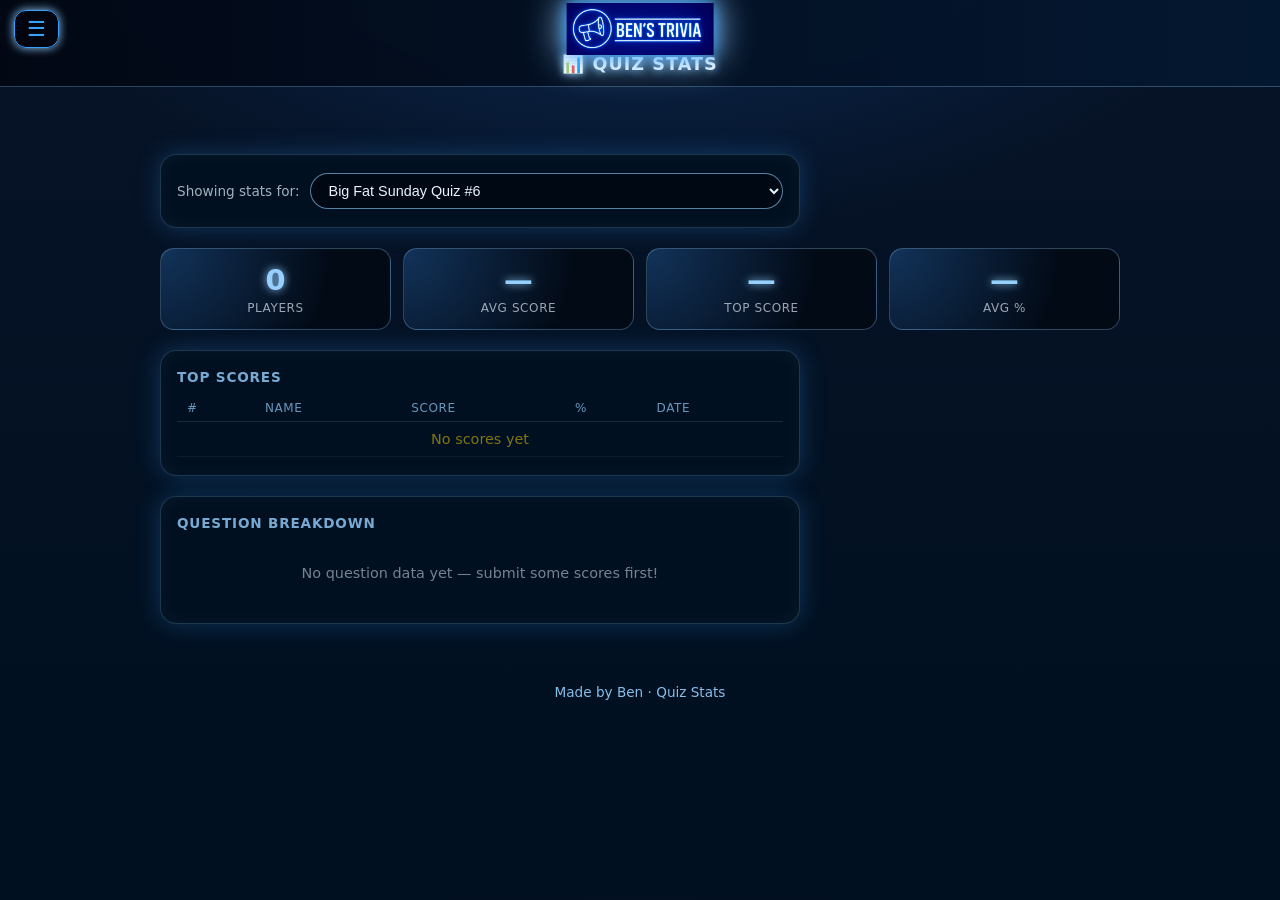
<file: stats.html>
<!DOCTYPE html>
<html lang="en">
<head>
  <meta charset="utf-8" />
  <meta name="viewport" content="width=device-width, initial-scale=1" />
  <title>Quiz Stats · Ben's Trivia</title>
  <link rel="stylesheet" href="style.css" />
  <style>
    .global-header {
      position: fixed; top: 0; left: 0; right: 0; z-index: 120;
      padding: 10px 14px 12px;
      background: linear-gradient(90deg, #020713ee, #041831ee);
      backdrop-filter: blur(10px);
      border-bottom: 1px solid rgba(150, 208, 255, 0.3);
    }
    .header-row-top { display: flex; align-items: center; justify-content: space-between; }
    .header-logo { height: 52px; width: auto; filter: drop-shadow(0 0 8px var(--neon)) drop-shadow(0 0 18px var(--neon-soft)); }
    .header-row-bottom { margin-top: 6px; text-align: center; }
    .page-title { margin: 0; font-size: 1.1rem; letter-spacing: 0.06em; text-transform: uppercase; color: var(--text); text-shadow: 0 0 8px var(--neon-soft); }
    .global-header #menu-btn {
      background: rgba(0,0,0,.25); border: 1.5px solid var(--neon); color: var(--neon);
      font-size: 1.3rem; padding: 6px 12px; border-radius: 12px; cursor: pointer;
      box-shadow: 0 0 10px var(--neon-soft); transition: .18s;
    }
    .global-header #menu-btn:hover { background: var(--neon); color: #001; }
    .menu-dropdown {
      position: absolute; top: 60px; left: 8px; background: var(--bg2);
      border: 1px solid var(--neon); border-radius: 12px; padding: 6px;
      box-shadow: 0 0 18px var(--neon-soft); min-width: 210px;
      display: none; flex-direction: column; z-index: 200;
    }
    .menu-dropdown a { display: block; padding: 10px 12px; color: var(--text); text-decoration: none; border-radius: 10px; font-size: 0.95rem; white-space: nowrap; }
    .menu-dropdown a:hover { background: var(--neon); color: #001; }

    body { padding-top: 130px; }
    main { display: grid; place-items: center; padding: 24px 16px 48px; }
    .stats-shell { width: min(960px, 100%); display: flex; flex-direction: column; gap: 20px; }

    /* Quiz selector */
    .quiz-select-wrap { display: flex; gap: 10px; align-items: center; flex-wrap: wrap; }
    .quiz-select-wrap label { font-size: 0.85rem; opacity: 0.7; }
    select.quiz-picker {
      padding: 8px 14px; border-radius: 999px;
      border: 1px solid rgba(150,208,255,0.6); background: rgba(0,8,18,0.85);
      color: #e9f4ff; font-size: 0.9rem; cursor: pointer; flex: 1;
    }

    /* Summary cards */
    .summary-grid { display: grid; grid-template-columns: repeat(auto-fit, minmax(140px, 1fr)); gap: 12px; }
    .stat-card {
      background: radial-gradient(circle at top left, #12335a 0, #020a16 70%);
      border: 1px solid rgba(150,208,255,0.3); border-radius: 14px;
      padding: 14px 16px; text-align: center;
    }
    .stat-card .stat-value { font-size: 1.8rem; font-weight: 700; color: var(--neon-soft); text-shadow: 0 0 8px var(--neon-soft); }
    .stat-card .stat-label { font-size: 0.75rem; opacity: 0.65; text-transform: uppercase; letter-spacing: 0.05em; margin-top: 4px; }

    /* Section headings */
    .section-heading {
      font-size: 0.85rem; font-weight: 600; letter-spacing: 0.06em;
      text-transform: uppercase; color: var(--neon-soft); opacity: 0.8;
      margin-bottom: 10px;
    }

    /* Question bars */
    .question-list { display: flex; flex-direction: column; gap: 10px; }
    .q-row {
      background: rgba(3,15,34,0.7); border-radius: 12px;
      border: 1px solid rgba(150,208,255,0.15); padding: 10px 14px;
    }
    .q-row-top { display: flex; justify-content: space-between; align-items: baseline; gap: 8px; margin-bottom: 6px; }
    .q-text { font-size: 0.88rem; font-weight: 500; flex: 1; }
    .q-pct { font-size: 0.82rem; font-weight: 700; white-space: nowrap; }
    .q-pct.easy { color: var(--good); }
    .q-pct.medium { color: #f5c542; }
    .q-pct.hard { color: var(--bad); }
    .q-bar-outer { height: 6px; border-radius: 999px; background: rgba(150,208,255,0.1); overflow: hidden; }
    .q-bar-inner { height: 100%; border-radius: 999px; transition: width 0.4s ease; }
    .q-bar-inner.easy { background: var(--good); box-shadow: 0 0 8px rgba(56,239,125,0.5); }
    .q-bar-inner.medium { background: #f5c542; box-shadow: 0 0 8px rgba(245,197,66,0.5); }
    .q-bar-inner.hard { background: var(--bad); box-shadow: 0 0 8px rgba(255,66,102,0.5); }
    .q-tag { font-size: 0.68rem; text-transform: uppercase; letter-spacing: 0.05em; opacity: 0.5; }

    /* Highlight cards */
    .highlight-grid { display: grid; grid-template-columns: 1fr 1fr; gap: 12px; }
    @media (max-width: 500px) { .highlight-grid { grid-template-columns: 1fr; } }
    .highlight-card {
      border-radius: 14px; padding: 14px 16px;
      border: 1px solid rgba(150,208,255,0.2);
    }
    .highlight-card.hardest { background: rgba(255,66,102,0.08); border-color: rgba(255,66,102,0.3); }
    .highlight-card.easiest { background: rgba(56,239,125,0.08); border-color: rgba(56,239,125,0.3); }
    .highlight-label { font-size: 0.72rem; text-transform: uppercase; letter-spacing: 0.06em; opacity: 0.7; margin-bottom: 6px; }
    .highlight-card.hardest .highlight-label { color: var(--bad); }
    .highlight-card.easiest .highlight-label { color: var(--good); }
    .highlight-q { font-size: 0.88rem; font-weight: 500; line-height: 1.4; margin-bottom: 6px; }
    .highlight-pct { font-size: 1.2rem; font-weight: 700; }
    .highlight-card.hardest .highlight-pct { color: var(--bad); }
    .highlight-card.easiest .highlight-pct { color: var(--good); }

    /* Leaderboard table */
    .lb-table { width: 100%; border-collapse: collapse; font-size: 0.85rem; }
    .lb-table th { text-align: left; padding: 6px 10px; color: var(--neon-soft); opacity: 0.7; font-weight: 500; border-bottom: 1px solid rgba(150,208,255,0.15); font-size: 0.75rem; text-transform: uppercase; letter-spacing: 0.05em; }
    .lb-table td { padding: 9px 10px; border-bottom: 1px solid rgba(150,208,255,0.07); }
    .lb-table tr:nth-child(1) td { color: #ffd700; }
    .lb-table tr:nth-child(2) td { color: #c0d8e8; }
    .lb-table tr:nth-child(3) td { color: #e8b87a; }

    .card { background: var(--bg2); border: 1px solid rgba(150,208,255,0.2); border-radius: 16px; padding: 18px 16px; }
    .loading-msg { text-align: center; opacity: 0.5; padding: 24px; font-size: 0.9rem; }
    .global-footer { text-align: center; padding: 12px 8px 20px; font-size: 0.85rem; color: var(--neon-soft); opacity: 0.9; }
  </style>
</head>
<body>
  <header class="global-header">
    <div class="header-row-top">
      <button id="menu-btn">☰</button>
      <img src="logo.png" class="header-logo" alt="Ben's Trivia Logo" style="position:absolute;left:50%;transform:translateX(-50%);">
      <div style="width:52px;"></div>
    </div>
    <div class="header-row-bottom">
      <h1 class="page-title">📊 Quiz Stats</h1>
    </div>
    <nav class="menu-dropdown" id="menu-dropdown">
      <a href="big-fat-sunday-quiz.html">🍻 Big Fat Sunday Quiz</a>
      <a href="stats.html">📊 Quiz Stats</a>
    </nav>
  </header>

  <main>
    <div class="stats-shell">

      <!-- Quiz picker -->
      <div class="card">
        <div class="quiz-select-wrap">
          <label for="quiz-picker">Showing stats for:</label>
          <select class="quiz-picker" id="quiz-picker">
            <option value="">Loading quizzes…</option>
          </select>
        </div>
      </div>

      <!-- Summary cards -->
      <div class="summary-grid" id="summary-grid">
        <div class="stat-card"><div class="stat-value" id="stat-players">—</div><div class="stat-label">Players</div></div>
        <div class="stat-card"><div class="stat-value" id="stat-avg">—</div><div class="stat-label">Avg Score</div></div>
        <div class="stat-card"><div class="stat-value" id="stat-top">—</div><div class="stat-label">Top Score</div></div>
        <div class="stat-card"><div class="stat-value" id="stat-avg-pct">—</div><div class="stat-label">Avg %</div></div>
      </div>

      <!-- Hardest / Easiest highlights -->
      <div class="highlight-grid" id="highlights" style="display:none;">
        <div class="highlight-card hardest">
          <div class="highlight-label">🔴 Hardest Question</div>
          <div class="highlight-q" id="hardest-q">—</div>
          <div class="highlight-pct" id="hardest-pct">—</div>
        </div>
        <div class="highlight-card easiest">
          <div class="highlight-label">🟢 Easiest Question</div>
          <div class="highlight-q" id="easiest-q">—</div>
          <div class="highlight-pct" id="easiest-pct">—</div>
        </div>
      </div>

      <!-- Leaderboard -->
      <div class="card">
        <div class="section-heading">Top Scores</div>
        <table class="lb-table">
          <thead>
            <tr><th>#</th><th>Name</th><th>Score</th><th>%</th><th>Date</th></tr>
          </thead>
          <tbody id="lb-body">
            <tr><td colspan="5" class="loading-msg">Select a quiz above</td></tr>
          </tbody>
        </table>
      </div>

      <!-- Per-question breakdown -->
      <div class="card">
        <div class="section-heading">Question Breakdown</div>
        <div class="question-list" id="question-list">
          <div class="loading-msg">Select a quiz above to load stats</div>
        </div>
      </div>

    </div>
  </main>

  <footer class="global-footer">Made by Ben · Quiz Stats</footer>

<script>
const SUPA_URL = "https://cxgndxmvyerwejwyitrf.supabase.co";
const SUPA_KEY = "sb_publishable_LMgLiRKeCPREBMa9r-pEOQ_et-2xo0L";

const menuBtn = document.getElementById("menu-btn");
const menuDropdown = document.getElementById("menu-dropdown");
menuBtn.addEventListener("click", () => {
  menuDropdown.style.display = menuDropdown.style.display === "flex" ? "none" : "flex";
});
document.addEventListener("click", e => {
  if (!menuDropdown.contains(e.target) && !menuBtn.contains(e.target))
    menuDropdown.style.display = "none";
});

/* ---- Load quiz list from weekly_quizzes.json ---- */
let allQuestions = {};  /* quiz_title -> array of question objects */

(async function init() {
  try {
    const res  = await fetch("weekly_quizzes.json");
    const data = await res.json();
    const picker = document.getElementById("quiz-picker");
    picker.innerHTML = '<option value="">— Select a quiz —</option>';

    /* Work out which quiz is current using Brisbane time anchor (1am Sun AEST = 15:00 Sat UTC) */
    const base = new Date("2026-04-18T15:00:00Z");
    const diffMs = Date.now() - base.getTime();
    const weekIdx = Math.min(Math.max(Math.floor(diffMs / (7 * 86400000)), 0), data.weekly_quizzes.length - 1);
    const currentTitle = data.weekly_quizzes[weekIdx].title;

    data.weekly_quizzes.forEach(q => {
      if (q.questions.length > 0) {
        allQuestions[q.title] = q.questions;
        const opt = document.createElement("option");
        opt.value = q.title;
        opt.textContent = q.title + (q.title === currentTitle ? " ← This Week" : "");
        picker.appendChild(opt);
      }
    });

    picker.addEventListener("change", () => {
      if (picker.value) loadStats(picker.value);
    });

    /* Auto-select the current week's quiz */
    if (allQuestions[currentTitle]) {
      picker.value = currentTitle;
      loadStats(currentTitle);
    } else {
      /* Fallback to most recent with questions */
      const latest = data.weekly_quizzes.filter(q => q.questions.length > 0).pop();
      if (latest) { picker.value = latest.title; loadStats(latest.title); }
    }
  } catch(err) {
    console.error("Failed to load quiz list:", err);
  }
})();

/* ---- Load stats for selected quiz ---- */
async function loadStats(quizTitle) {
  document.getElementById("question-list").innerHTML = '<div class="loading-msg">Loading…</div>';
  document.getElementById("lb-body").innerHTML = '<tr><td colspan="5" class="loading-msg">Loading…</td></tr>';
  document.getElementById("highlights").style.display = "none";

  const [lbData, qData] = await Promise.all([
    fetchLeaderboard(quizTitle),
    fetchQuestionStats(quizTitle)
  ]);

  renderSummary(lbData);
  renderLeaderboard(lbData);
  renderQuestions(quizTitle, qData);
}

/* Work out the start/end of a given week for date filtering */
function getWeekRange(quizTitle) {
  /* Base: 1am Sunday Brisbane (AEST UTC+10) = 15:00 Saturday UTC */
  const base = new Date("2026-04-18T15:00:00Z");
  const picker = document.getElementById("quiz-picker");
  const opts   = [...picker.options].filter(o => o.value);
  const selIdx = opts.findIndex(o => o.value === quizTitle);
  const idx    = selIdx >= 0 ? selIdx : 0;
  const weekStart = new Date(base.getTime() + idx * 7 * 86400000);
  const weekEnd   = new Date(weekStart.getTime() + 7 * 86400000);
  return { weekStart, weekEnd };
}

async function fetchLeaderboard(quizTitle) {
  try {
    const { weekStart, weekEnd } = getWeekRange(quizTitle);
    const url = `${SUPA_URL}/rest/v1/leaderboard`
      + `?quiz_title=eq.${encodeURIComponent(quizTitle)}`
      + `&submitted_at=gte.${weekStart.toISOString()}`
      + `&submitted_at=lt.${weekEnd.toISOString()}`
      + `&order=score.desc,percent.desc&limit=100`;
    const res = await fetch(url, { headers: { "apikey": SUPA_KEY, "Authorization": `Bearer ${SUPA_KEY}` } });
    return await res.json();
  } catch { return []; }
}

async function fetchQuestionStats(quizTitle) {
  try {
    const { weekStart, weekEnd } = getWeekRange(quizTitle);
    const url = `${SUPA_URL}/rest/v1/question_stats`
      + `?quiz_title=eq.${encodeURIComponent(quizTitle)}`
      + `&submitted_at=gte.${weekStart.toISOString()}`
      + `&submitted_at=lt.${weekEnd.toISOString()}`
      + `&select=question_id,correct,points_earned`;
    const res = await fetch(url, { headers: { "apikey": SUPA_KEY, "Authorization": `Bearer ${SUPA_KEY}` } });
    return await res.json();
  } catch { return []; }
}

/* ---- Render summary cards ---- */
function renderSummary(lb) {
  if (!lb.length) {
    document.getElementById("stat-players").textContent = "0";
    document.getElementById("stat-avg").textContent = "—";
    document.getElementById("stat-top").textContent = "—";
    document.getElementById("stat-avg-pct").textContent = "—";
    return;
  }
  const players = lb.length;
  const avgScore = (lb.reduce((s, r) => s + r.score, 0) / players).toFixed(1);
  const topScore = lb[0].score + " / " + lb[0].max_score;
  const avgPct   = Math.round(lb.reduce((s, r) => s + r.percent, 0) / players) + "%";

  document.getElementById("stat-players").textContent = players;
  document.getElementById("stat-avg").textContent = avgScore;
  document.getElementById("stat-top").textContent = topScore;
  document.getElementById("stat-avg-pct").textContent = avgPct;
}

/* ---- Render leaderboard table ---- */
function renderLeaderboard(lb) {
  const tbody = document.getElementById("lb-body");
  if (!lb.length) {
    tbody.innerHTML = '<tr><td colspan="5" class="loading-msg">No scores yet</td></tr>';
    return;
  }
  const medals = ["🥇","🥈","🥉"];
  let ranks = [];
  let currentRank = 0;
  lb.forEach((r, i) => {
    if (i === 0 || r.score !== lb[i-1].score || r.percent !== lb[i-1].percent) {
      currentRank = i;
    }
    ranks.push(currentRank);
  });

  /* Show top 10 (including all ties within that range) */
  const top10 = lb.filter((r, i) => i < 10 || ranks[i] === ranks[9]);

  let html = top10.map((r, i) => {
    const rank = ranks[i];
    const medal = medals[rank];
    const suffix = (rank+1) === 1 ? "st" : (rank+1) === 2 ? "nd" : (rank+1) === 3 ? "rd" : "th";
    const rankDisplay = medal || `${rank+1}${suffix}`;
    const rowStyle = rank <= 2 ? "" : "opacity:0.8;";
    return `
      <tr style="${rowStyle}">
        <td>${rankDisplay}</td>
        <td>${escapeHtml(r.player_name)}</td>
        <td>${r.score} / ${r.max_score}</td>
        <td>${r.percent}%</td>
        <td style="opacity:0.5;font-size:0.78rem;">${new Date(r.submitted_at).toLocaleDateString()}</td>
      </tr>
    `;
  }).join("");

  html += `<tr><td colspan="5" style="text-align:center;font-size:0.75rem;opacity:0.5;padding:8px 0;">${lb.length} players total</td></tr>`;
  tbody.innerHTML = html;
}

/* ---- Render per-question breakdown ---- */
function renderQuestions(quizTitle, qData) {
  const qs = allQuestions[quizTitle] || [];
  const list = document.getElementById("question-list");

  if (!qData.length) {
    list.innerHTML = '<div class="loading-msg">No question data yet — submit some scores first!</div>';
    return;
  }

  /* Group by question_id */
  const byId = {};
  qData.forEach(row => {
    if (!byId[row.question_id]) byId[row.question_id] = { correct: 0, total: 0 };
    byId[row.question_id].total++;
    if (row.correct) byId[row.question_id].correct++;
  });

  /* Build rows matched to question text */
  const rows = qs.map(q => {
    const stats = byId[q.id] || { correct: 0, total: 0 };
    const pct = stats.total ? Math.round((stats.correct / stats.total) * 100) : null;
    return { q, stats, pct };
  }).filter(r => r.stats.total > 0);

  if (!rows.length) {
    list.innerHTML = '<div class="loading-msg">No question data yet — submit some scores first!</div>';
    return;
  }

  /* Find hardest and easiest */
  const withPct = rows.filter(r => r.pct !== null);
  const hardest = withPct.reduce((a, b) => a.pct < b.pct ? a : b);
  const easiest = withPct.reduce((a, b) => a.pct > b.pct ? a : b);

  document.getElementById("hardest-q").textContent = hardest.q.text;
  document.getElementById("hardest-pct").textContent = hardest.pct + "% got it right";
  document.getElementById("easiest-q").textContent = easiest.q.text;
  document.getElementById("easiest-pct").textContent = easiest.pct + "% got it right";
  document.getElementById("highlights").style.display = "grid";

  /* Sort by difficulty (hardest first) */
  const sorted = [...rows].sort((a, b) => (a.pct ?? 50) - (b.pct ?? 50));

  list.innerHTML = sorted.map(({ q, stats, pct }) => {
    const difficulty = pct === null ? "medium" : pct >= 70 ? "easy" : pct >= 40 ? "medium" : "hard";
    const displayPct = pct === null ? "—" : pct + "%";
    return `
      <div class="q-row">
        <div class="q-row-top">
          <div class="q-text">${escapeHtml(q.text)}</div>
          <div class="q-pct ${difficulty}">${displayPct}</div>
        </div>
        <div class="q-bar-outer">
          <div class="q-bar-inner ${difficulty}" style="width:${pct ?? 50}%"></div>
        </div>
        <div style="display:flex;justify-content:space-between;margin-top:4px;">
          <span class="q-tag">${q.tag || ""}</span>
          <span class="q-tag">${stats.correct}/${stats.total} correct</span>
        </div>
      </div>
    `;
  }).join("");
}

function escapeHtml(str) {
  return str.replace(/&/g,"&amp;").replace(/</g,"&lt;").replace(/>/g,"&gt;");
}
</script>
</body>
</html>
</file>
<file: style.css>
:root {
  --neon: #37a1ff;          /* primary neon blue */
  --neon-soft: #96d0ff;     /* softer blue for glow */
  --bg1: #071327;           /* deep navy background */
  --bg2: #001020;           /* darker navy for cards */
  --good: #38ef7d;          /* neon green */
  --bad: #ff4266;           /* neon pink/red */
  --text: #e9f4ff;
  --radius: 20px;
  --shadow: 0 0 25px rgba(55,161,255,.25),
            inset 0 0 20px rgba(150,208,255,.05);
}

* {
  box-sizing: border-box;
}

html, body {
  height: 100%;
  margin: 0;
}

/* ========= GLOBAL BODY ========= */
body {
  font-family: "Segoe UI", system-ui, -apple-system, sans-serif;
  background:
    radial-gradient(80% 60% at 50% -10%, #0b2a55 0%, transparent 60%),
    radial-gradient(80% 60% at 50% 120%, #041022 0%, transparent 60%),
    linear-gradient(var(--bg1), var(--bg2));
  color: var(--text);
  min-height: 100svh;
  overflow-x: hidden;

  /* space for fixed header (2 rows) */
  padding-top: 120px;
}

/* ========= HEADER ========= */

.site-header {
  position: fixed;
  top: 0;
  left: 0;
  right: 0;
  z-index: 120;
  padding: 8px 12px 10px;
  display: flex;
  flex-direction: column;
  gap: 4px;
  background: linear-gradient(90deg, #020713dd, #041831dd);
  backdrop-filter: blur(12px);
  border-bottom: 1px solid rgba(150, 208, 255, 0.25);
}

/* row 1: menu + logo on left, optional "how to" on right */
.header-row1 {
  display: flex;
  align-items: center;
  justify-content: space-between;
}

/* left cluster: menu + logo */
.header-left {
  display: flex;
  align-items: center;
  gap: 8px;
}

/* logo */
.logo-wrap {
  display: flex;
  align-items: center;
}

.logo-img {
  height: 40px;
  width: auto;
  filter:
    drop-shadow(0 0 10px var(--neon))
    drop-shadow(0 0 22px var(--neon-soft));
}

/* "How to play" icon (only used on Connections for now) */
.howto-btn {
  background: rgba(0, 0, 0, 0.25);
  border: 1.5px solid var(--neon-soft);
  color: var(--neon-soft);
  width: 34px;
  height: 34px;
  border-radius: 999px;
  font-size: 1.1rem;
  display: inline-flex;
  align-items: center;
  justify-content: center;
  cursor: pointer;
  box-shadow: 0 0 10px rgba(55, 161, 255, 0.4);
  transition: .16s;
}

.howto-btn:hover {
  background: var(--neon-soft);
  color: #001020;
}

/* row 2: centred title + date */
.header-row2 {
  display: flex;
  justify-content: center;
  margin-top: 2px;
}

.page-title {
  margin: 0;
  font-size: clamp(16px, 3.4vw, 22px);
  font-weight: 600;
  letter-spacing: 0.04em;
  color: var(--neon-soft);
  text-align: center;
  text-shadow:
    0 0 8px var(--neon),
    0 0 18px var(--neon-soft);
}

/* ========= MENU ========= */

#menu-btn {
  background: rgba(0,0,0,.25);
  border: 1.5px solid var(--neon);
  color: var(--neon);
  font-size: 1.3rem;
  padding: 6px 12px;
  border-radius: 12px;
  cursor: pointer;
  box-shadow: 0 0 10px var(--neon-soft);
  transition: .18s;
}

#menu-btn:hover {
  background: var(--neon);
  color: #001;
}

.menu-dropdown {
  display: none;
  position: absolute;
  top: 52px; /* just under row1 */
  left: 12px;
  background: #020818f5;
  border: 1px solid rgba(150, 208, 255, 0.4);
  border-radius: 12px;
  padding: 6px 0;
  box-shadow: 0 12px 30px rgba(0, 0, 0, 0.7);
  backdrop-filter: blur(16px);
  min-width: 210px;
  z-index: 200;
}

.menu-dropdown a {
  display: block;
  padding: 8px 14px;
  color: var(--text);
  text-decoration: none;
  border-radius: 10px;
  font-size: 0.95rem;
  white-space: nowrap;
}

.menu-dropdown a:hover {
  background: rgba(55, 161, 255, 0.18);
}

/* ========= LAYOUT ========= */

main {
  display: grid;
  place-items: center;
  padding: 16px 16px 48px;
}

.wrap {
  width: 100%;
  display: flex;
  justify-content: center;
  padding: 0 16px 48px;
}

.card,
.game-card {
  background: var(--bg2);
  border: 1px solid var(--neon);
  border-radius: var(--radius);
  box-shadow: var(--shadow);
  padding: 24px 20px;
  max-width: 640px;
  width: 100%;
}

/* ========= BUTTONS & INPUTS ========= */

button,
.btn {
  background: transparent;
  border: 1.5px solid var(--neon);
  color: var(--neon);
  border-radius: 14px;
  padding: 10px 14px;
  font-size: 1rem;
  cursor: pointer;
  transition: .18s;
  box-shadow: 0 0 10px rgba(55,161,255,.25);
}

button:hover,
.btn:hover {
  background: var(--neon);
  color: #000;
  box-shadow: 0 0 22px var(--neon);
}

input[type="text"],
input[type="number"],
input[type="email"] {
  width: 100%;
  padding: 14px;
  border-radius: 14px;
  border: 1px solid var(--neon);
  background: #021527;
  color: var(--text);
  font-size: 1rem;
  outline: none;
}

input:focus {
  box-shadow: 0 0 10px var(--neon);
}

/* ========= TEXT & MISC ========= */

h1, h2, h3 {
  text-shadow: 0 0 10px var(--neon-soft);
}

p {
  line-height: 1.5;
}

.feedback {
  min-height: 28px;
  text-align: center;
}

.subtle {
  color: var(--neon-soft);
  text-align: center;
  font-size: .95rem;
  margin-top: 12px;
}

/* ========= FOOTER ========= */

footer {
  text-align: center;
  padding: 16px;
  font-size: 0.85rem;
  color: var(--neon-soft);
}

/* ========= RESPONSIVE ========= */

@media (max-width: 480px) {
  body {
    padding-top: 110px;
  }

  .logo-img {
    height: 34px;
  }

  .card,
  .game-card {
    padding: 22px 18px;
    border-radius: 18px;
  }

  #menu-btn {
    font-size: 1.2rem;
    padding: 4px 10px;
  }
}
</file>
